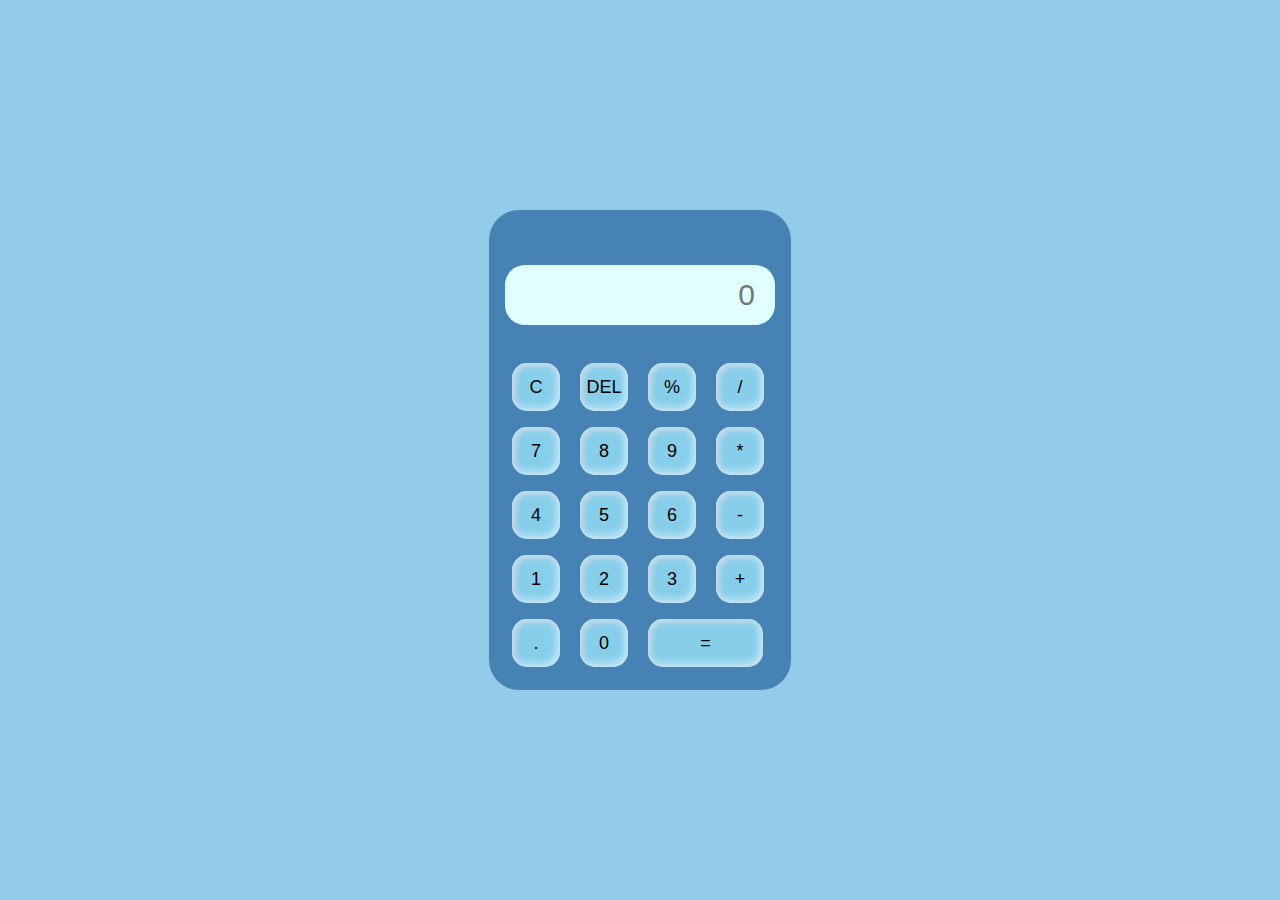
<file: calculator/index.html>
<!DOCTYPE html>
<html>
<head>
	<meta charset="utf-8">
	<meta name="viewport" content="width-device-width,initial-scale=1.0">
	<title>Calculator</title>
	<link rel="stylesheet"  href="style.css">
    
</head>
<body>
    <div class="container">
        <div class="calculator">
        	<input type="text" placeholder="0" id="output-screen">
        	<button onclick="Clear()">C</button>
        	<button onclick="del()">DEL</button>
        	<button onclick="display('%')">%</button>
        	<button onclick="display('/')">/</button>
        	<button onclick="display('7')">7</button>
        	<button onclick="display('8')">8</button>
        	<button onclick="display('9')">9</button>
        	<button onclick="display('*')">*</button>
        	<button onclick="display('4')">4</button>
        	<button onclick="display('5')">5</button>
        	<button onclick="display('6')">6</button>
        	<button onclick="display('-')">-</button>
        	<button onclick="display('1')">1</button>
        	<button onclick="display('2')">2</button>
        	<button onclick="display('3')">3</button>
        	<button onclick="display('+')">+</button>
        	<button onclick="display('.')">.</button>
        	<button onclick="display('0')">0</button>
        	<button onclick="operations()" class="equal">=</button>
        </div>
    </div>
          <script>
          	let outputScreen = document.getElementById("output-screen");

          	function display(num) {
          	  outputScreen.value += num;
          	}
          	function operations(){
          		try{
          			outputScreen.value = eval(outputScreen.value);
          		}
          		catch(err){
          			alert("Invalid use of operators");
          		}
          	}
          	function Clear(){
          		outputScreen.value = "";
          	}
          	function del(){
          		outputScreen.value = outputScreen.value.slice(0,-1);
          	}
          </script>
</body>
</html>
</file>
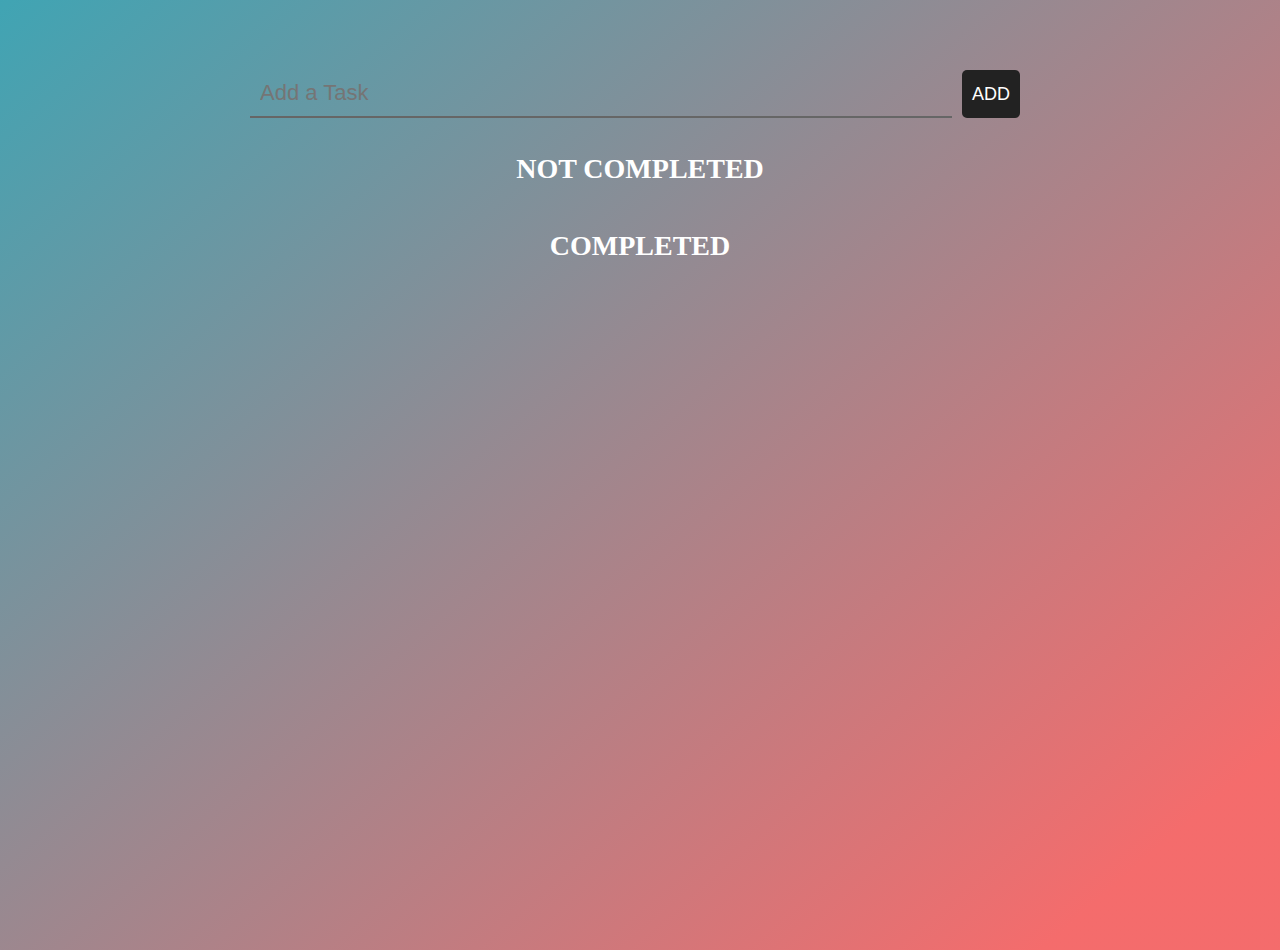
<file: to do list/index.html>
<!DOCTYPE html>
<html lang="en">
<head>
  <meta charset="UTF-8">
  <title>Awesome To-Do List HTML,CSS & JavaScript</title>
  <link href="https://stackpath.bootstrapcdn.com/font-awesome/4.7.0/css/font-awesome.min.css" rel="stylesheet">
  <link rel="stylesheet" href="style.css"> 
</head>
<body>
    <div class="container">
        <div class="addTask">
            <input type="text" placeholder="Add a Task">
            <button>Add</button>
        </div>

        <ol class="notCompleted">
            <h3>Not Completed</h3>
        </ol>

        <ol class="Completed">
            <h3>Completed</h3>
        </ol>
    </div>

    <script>
        const input = document.querySelector('input');
        const btn = document.querySelector('.addTask > button');

        btn.addEventListener('click', addList);
        input.addEventListener('keyup', (e)=>{
            (e.keyCode === 13 ? addList(e) : null);
        })

        function addList(e){
            const notCompleted = document.querySelector('.notCompleted');
            const Completed = document.querySelector('.Completed');

            const newLi = document.createElement('li');
            const checkBtn = document.createElement('button');
            const delBtn = document.createElement('button');

            checkBtn.innerHTML = '<i class="fa fa-check"></i>';
            delBtn.innerHTML = '<i class="fa fa-trash"></i>';


            if(input.value !==''){
                newLi.textContent = input.value;
                input.value = '';
                notCompleted.appendChild(newLi);
                newLi.appendChild(checkBtn);
                newLi.appendChild(delBtn);
            }

            checkBtn.addEventListener('click', function(){
                const parent = this.parentNode;
                parent.remove();
                Completed.appendChild(parent);
                checkBtn.style.display = 'none';
            });

            delBtn.addEventListener('click', function(){
                const parent = this.parentNode;
                parent.remove();
            });
        }

    </script>
</body>
</html>
</file>
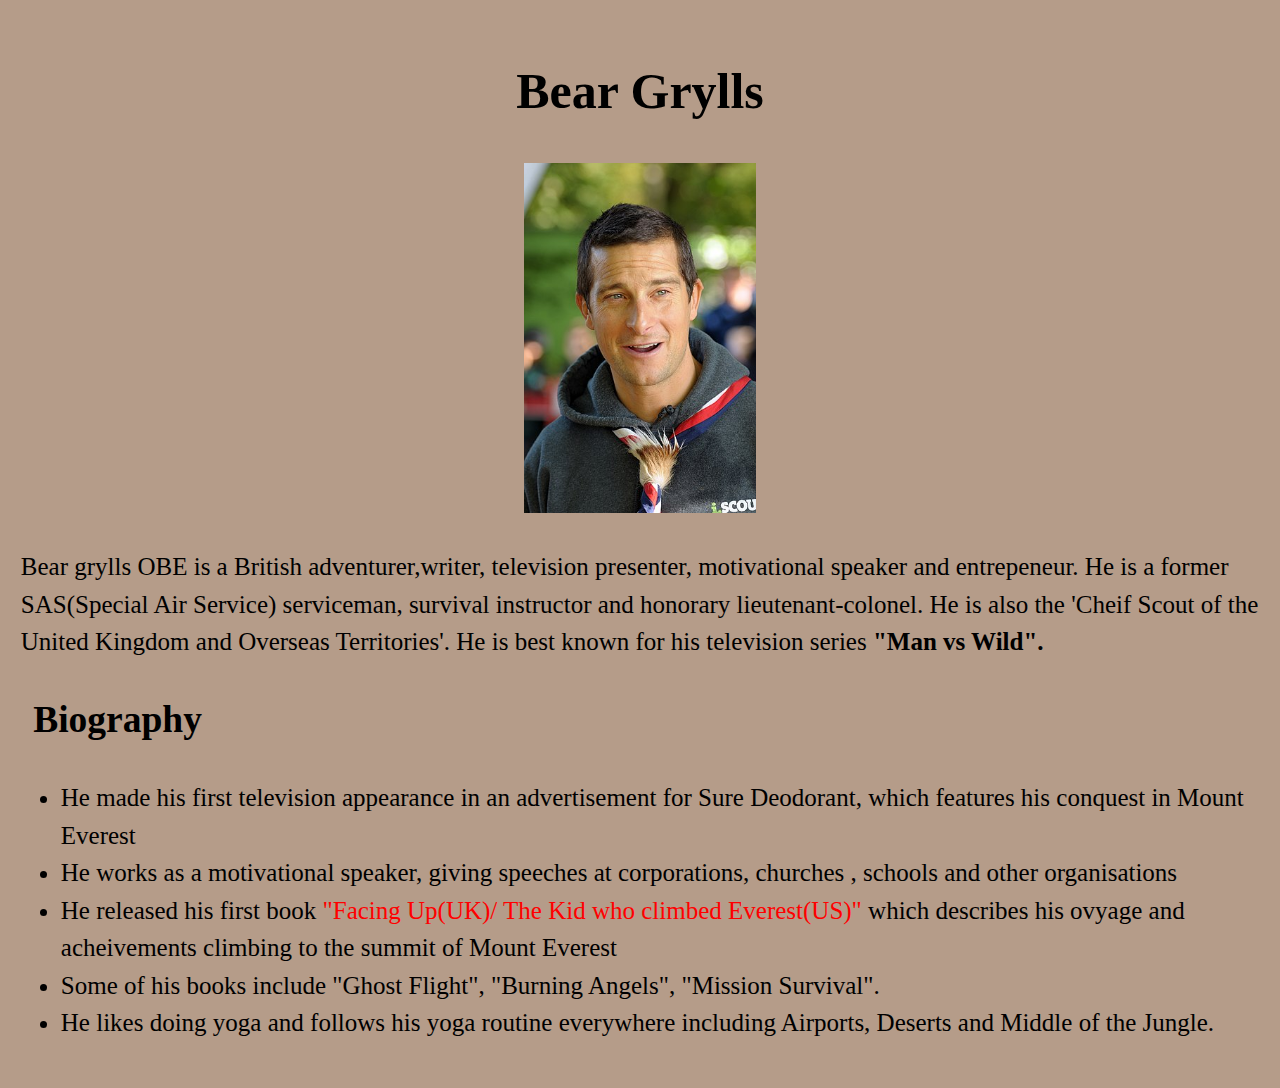
<file: tribute page/index.html>
<!DOCTYPE html>
<html lang="en">
<head>
    <meta charset="UTF-8">
    <meta http-equiv="X-UA-Compatible" content="IE=edge">
    <meta name="viewport" content="width=device-width, initial-scale=1.0">
    <title>Tribute Page</title>
    <link rel="stylesheet" href="style.css">

    
</head>
<body>
    <h1><center>Bear Grylls</center></h1>
    <center>
        <img src="bearGrylls.jpg" alt="bear grylls image">
    </center>

    <p>
        Bear grylls OBE is a British adventurer,writer, television presenter, motivational speaker
        and entrepeneur. He is a former SAS(Special Air Service) serviceman, survival instructor
        and honorary lieutenant-colonel. He is also the 'Cheif Scout of the United Kingdom 
        and Overseas Territories'. 
        He is best known for his television series <b>"Man vs Wild".</b> 
    </p>
     <h2>Biography</h2>
    <ul>
        <li>He made his first television appearance in an advertisement for Sure Deodorant, 
            which features his conquest in Mount Everest</li>
        <li>He works as a motivational speaker, giving speeches at corporations, churches
            , schools and other organisations</li>
        <li>He released his first book <span> "Facing Up(UK)/ The Kid who climbed Everest(US)"</span> 
            which describes his ovyage and acheivements climbing to the summit of Mount Everest</li>
        <li>Some of his books include "Ghost Flight", "Burning Angels", "Mission Survival".</li>
        <li>He likes doing yoga and follows his yoga routine everywhere including Airports,
             Deserts and Middle of the Jungle.</li>
    </ul>



</body>
</html>
</file>
<file: calculator/style.css>
*{
	margin: 0;
	padding: 0;
	box-sizing: border-box;
	outline: none;
}
body{
	 background-color: #93ccea;

}
.container{
	height: 100vh;
	display: flex;
    justify-content: center;
    align-items: center;
}
.calculator{
	background-color: steelblue;
	padding: 15px;
	border-radius: 30px;
	display: grid;
	grid-template-columns: repeat(4,68px);
}
input{
	grid-column: span 4;
	height: 60px;
	width: 270px;
	background-color: lightcyan;
	border: none;
	color: darkblue;
	font-size: 30px;
	border-radius: 20px;
    text-align: end;
    margin: auto;
    margin-top: 40px;
    margin-bottom: 30px;
    padding: 20px;
}
button{
	height: 48px;
    width: 48px;
    background-color: skyblue;
    border-radius: 15px;
    border: none;
    margin: 8px;
    font-size: 18px;
    box-shadow: rgb(204, 219, 232) 3px 3px 6px 0px inset, rgba(255, 255, 255, 0.5) -3px -3px 6px 1px inset;
}
button:hover{
	background-color:pink;
	border-radius: 50%;
}
.equal:hover{
	border-radius: 40%;
}
.equal{
	width: 115px;

}
</file>
<file: to do list/style.css>
*{
    margin: 0;
    padding: 0;
    box-sizing: border-box;
}
body{
    height: 100vh;
    background: #03dfff;
    background: linear-gradient(139deg,#0f8da0cb 0%,#f03131b6 90%);
}
.container{
    position: relative;
    max-width: 800px;
    padding: 10px;
    margin: 50px auto;
}
.addTask{
    width: 100%;
    display: flex;
    padding: 10px 0;
}
.addTask > input[type="text"]{
    width: 90%;
    color: #333;
    border:none;
    border-bottom: 2px solid #666;
    background: none;
    padding: 10px;
    font-size: 22px;
    outline: none;
}
.addTask button{
    margin: 0 10px;
    background: #222;
    color: #fff;
    font-size: 18px;
    text-transform: uppercase;
    padding: 10px;
    border: none;
    outline: none;
    border-radius: 5px;
    cursor: pointer;
}
.notCompleted, .Completed{
    margin: 5px 0;
    padding: 20px;
}
h3{
    font-size: 28px;
    text-transform: uppercase;
    text-align: center;
    color: #fff;
}
ol{
    list-style: none;
    counter-reset: my-counter;
}
ol li{
    width: 100%;
    padding: 18px;
    margin: 5px 0;
    background: #e96969bb;
    font-size: 22px;
    counter-increment: my-counter;
}
ol.Completed li{
    background: #00ff62;
}
ol li::before{
    content: counter(my-counter);
    background: #231381;
    width: 2rem;
    height: 2rem;
    border-radius: 50%;
    display: inline-block;
    line-height: 2rem;
    text-align: center;
    color: #fff;
    margin-right: 0.5rem;
}
li button{
    float: right;
    padding: 5px;
    font-size: 28px;
    line-height: 28px;
    margin-right: 15px;
    background: none;
    border: none;
    outline: none;
    cursor: pointer;
}
</file>
<file: tribute page/style.css>
body {
    font-size: 25px;
    line-height: 1.5;
    padding: 1%;
    background-color: #b59c89;
    color: black;
}


h1 {
    text-align: center;
    font-family: Georgia, 'Times New Roman', Times, serif;
}

img {
    height: 350px;
}

h2 {
    padding-left: 1%;
}

span {
    color: red;
}
</file>
